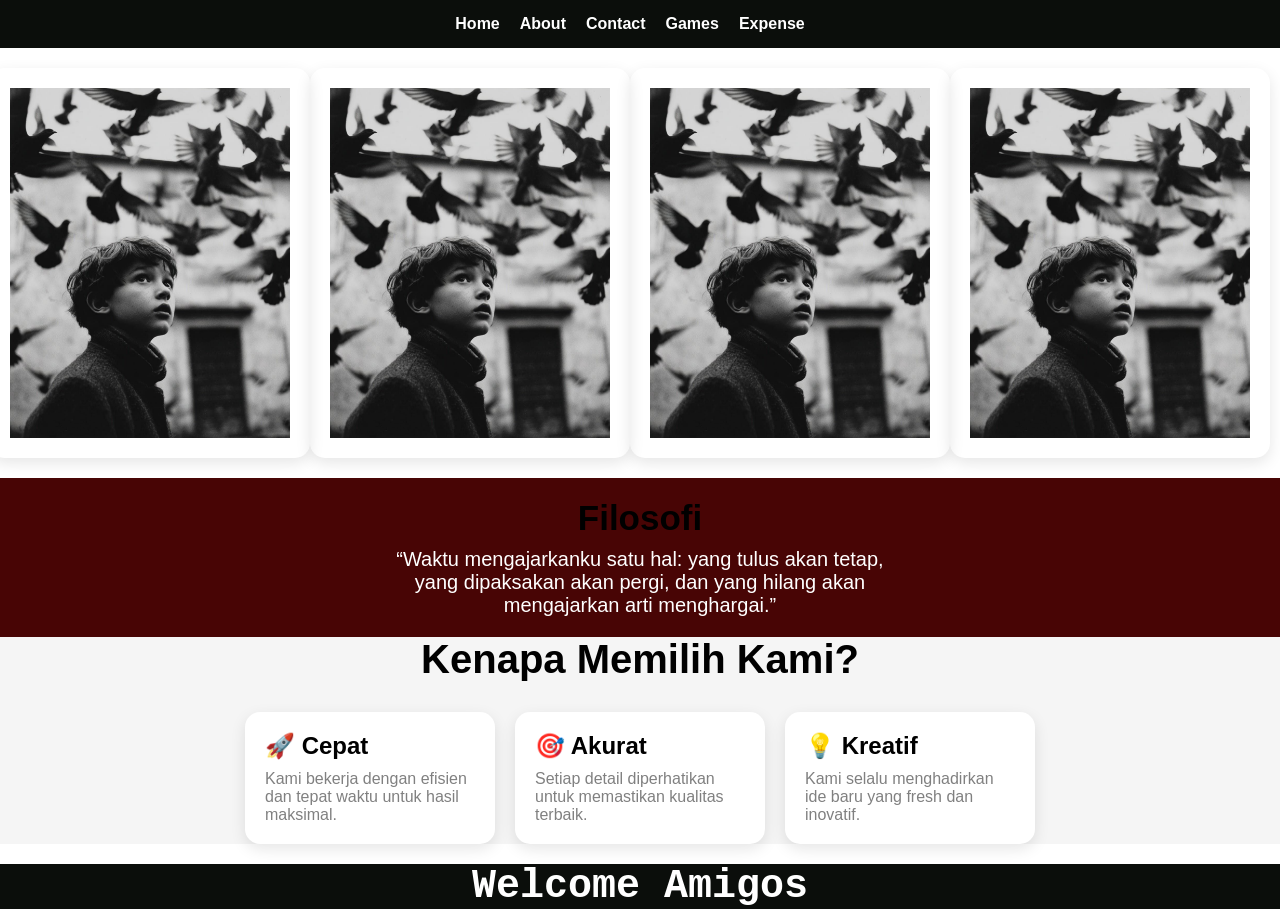
<file: index.html>
<!DOCTYPE html>
<html lang="id">
<head>
  <meta charset="UTF-8">
  <meta name="viewport" content="width=device-width, initial-scale=1.0">
  <title>OKA REV 1</title>
  <link rel="stylesheet" href="style.css">
</head>

<body>
  <!-- NAVIGATION BAR -->
  <div class="navbar-container">
    <div class="container">
      <ul class="navbar-ul">
        <li class="navbar-li">
          <a href="#" class="a-navbar">Home</a>
        </li>
        <li class="navbar-li">
          <a href="about.html" class="a-navbar">About</a>
        </li>
        <li class="navbar-li">
          <a href="contact.html" class="a-navbar">Contact</a>
        </li>
        <li class="navbar-li">
          <a href="games.html" class="a-navbar">Games</a>
        </li>
        <li class="navbar-li">
          <a href="expense.html" class="a-navbar">Expense</a>
      </ul>
    </div>
    <!-- NAVBAR END -->

    <!-- CONTENT 1 (GAMBAR) -->
    <div class="container-content">
      <img src="Wallpaper-1.jpg" class="img-content" alt="Wallpaper 1">
      <img src="Wallpaper-1.jpg" class="img-content" alt="Wallpaper 2">
      <img src="Wallpaper-1.jpg" class="img-content" alt="Wallpaper 3">
      <img src="Wallpaper-1.jpg" class="img-content" alt="Wallpaper 4">
    </div>
    <!-- CONTENT 1 END -->

    <!-- CONTENT 2 -->
    <div class="container-content1">
      <h1>Filosofi</h1>
      <p class="p">
        <span>
          “Waktu mengajarkanku satu hal: yang tulus akan tetap, 
          yang dipaksakan akan pergi, dan yang hilang akan mengajarkan arti menghargai.”
        </span>
      </p>
    </div>
    <!-- CONTENT 2 END -->

    <!-- CONTENT 3 -->
    <div class="container-content2">
      <h1 class="title-content2">Kenapa Memilih Kami?</h1>

      <div class="card-wrapper">
        <div class="card">
          <h2>🚀 Cepat</h2>
          <p>Kami bekerja dengan efisien dan tepat waktu untuk hasil maksimal.</p>
        </div>

        <div class="card">
          <h2>🎯 Akurat</h2>
          <p>Setiap detail diperhatikan untuk memastikan kualitas terbaik.</p>
        </div>

        <div class="card">
          <h2>💡 Kreatif</h2>
          <p>Kami selalu menghadirkan ide baru yang fresh dan inovatif.</p>
        </div>
      </div>
    </div>
    <!-- CONTENT 3 END -->

    <!-- FOOTER -->
    <div class="container-footer">
      <h1 class="h1-footer">Welcome Amigos</h1>
    </div>
    <!-- FOOTER END -->

  </div>

  <!-- JAVASCRIPT -->
  <script src="data.js"></script>
</body>
</html>
</file>
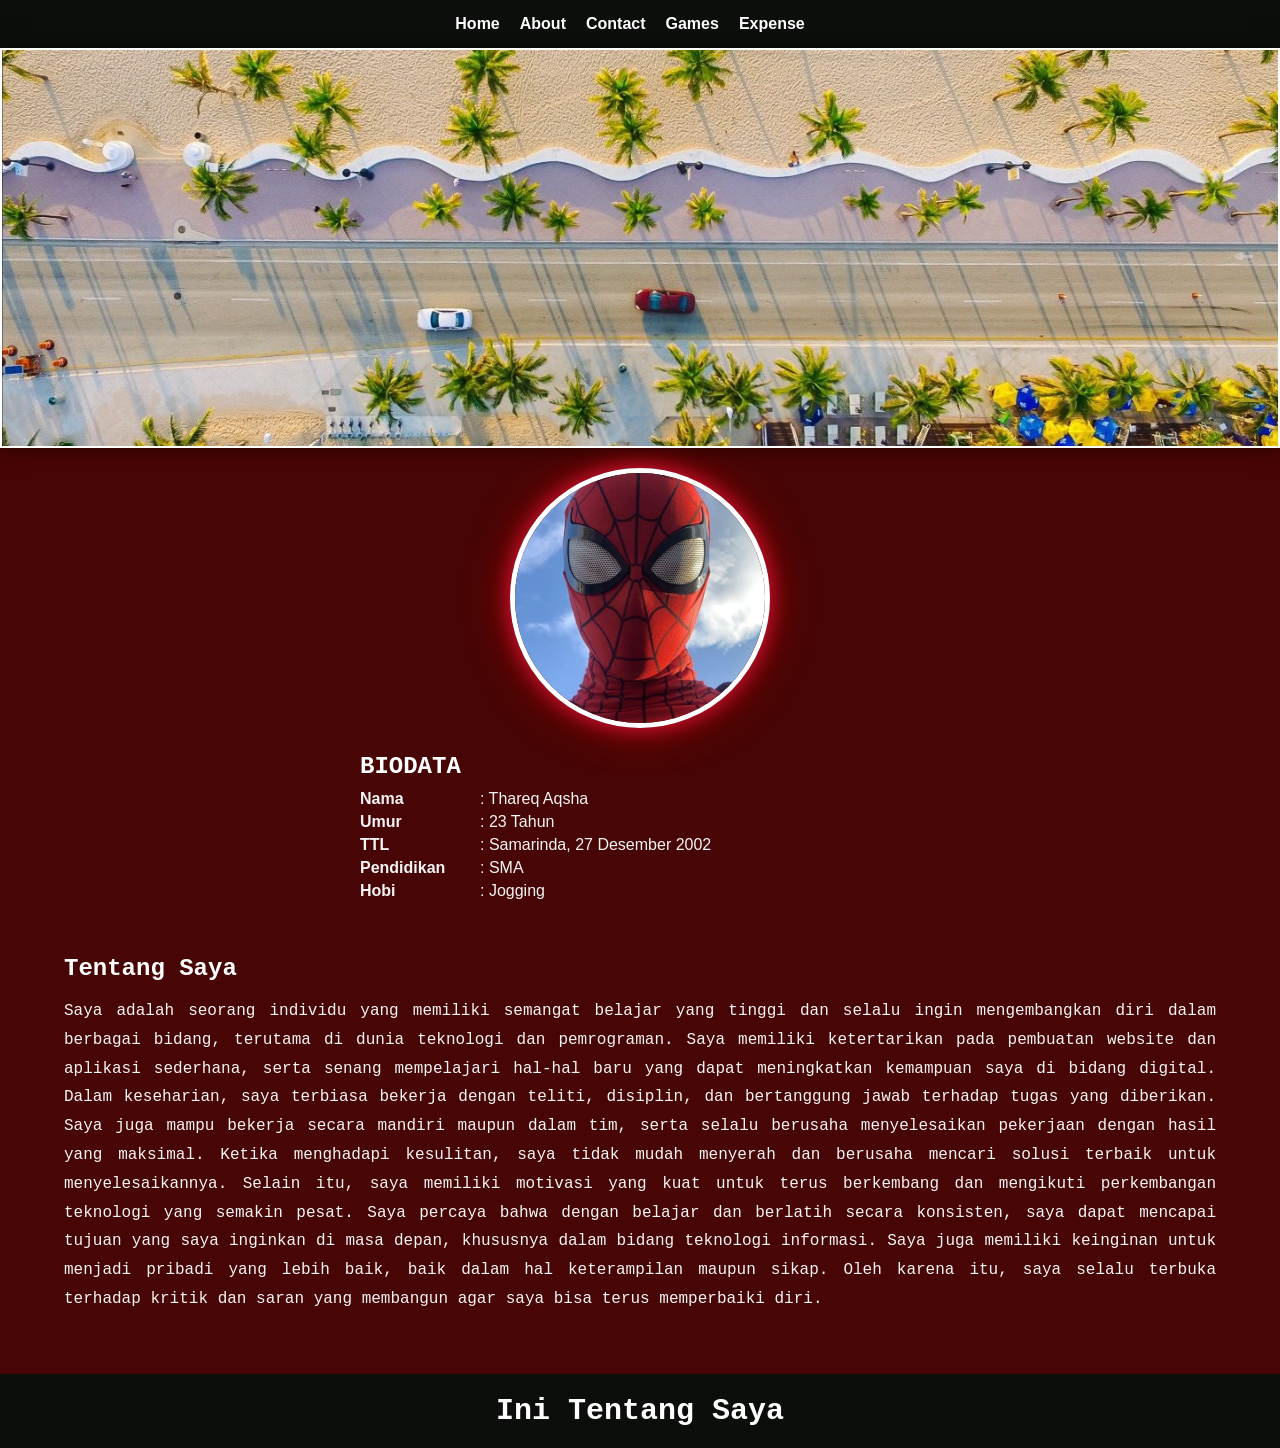
<file: about.html>
<!DOCTYPE html>
<html lang="id">
<head>
  <meta charset="UTF-8">
  <meta name="viewport" content="width=device-width, initial-scale=1.0">
  <title>About - OKA REV 1</title>
  <link rel="stylesheet" href="about.css">
</head>

<body>
  <!-- NAVBAR -->
  <div class="navbar-container">
    <div class="container">
      <ul class="navbar-ul">
        <li class="navbar-li"><a href="index.html" class="a-navbar">Home</a></li>
        <li class="navbar-li"><a href="about.html" class="a-navbar">About</a></li>
        <li class="navbar-li"><a href="contact.html" class="a-navbar">Contact</a></li>
        <li class="navbar-li"><a href="games.html" class="a-navbar">Games</a></li>
        <li class="navbar-li"><a href="expense.html" class="a-navbar">Expense</a></li>
      </ul>
    </div>
<!-- BANNER SLIDESHOW -->
<div class="slideshow-container">

  <div class="slide fade">
    <img src="Wallpaper-6.jpg" class="slide-img">
  </div>

  <div class="slide fade">
    <img src="Wallpaper-9.jpg" class="slide-img2">
  </div>

  <div class="slide fade">
    <img src="Wallpaper-12.jpg" class="slide-img3">
  </div>

</div>
    <!-- CONTENT 1 -->
    <div class="container-content">
      <div class="a-content">

        <img src="Wallpaper-7.jpg" class="img-content" alt="Foto 1">      
        <h2>BIODATA</h2>
        <p><span class="label">Nama</span><span class="value">: Thareq Aqsha</span></p>
        <p><span class="label">Umur</span><span class="value">:  23 Tahun</span></p>
        <p><span class="label">TTL</span><span class="value">: Samarinda, 27 Desember 2002</span></p>
        <p><span class="label">Pendidikan</span><span class="value">: SMA </span></p>
        <p><span class="label">Hobi</span><span class="value">: Jogging</span></p>

      </div>
    </div>

    <!-- CONTENT 2 -->
     <div class ="container-content-2">
      <div class="a-content-2">
        <h2>Tentang Saya</h2>
        <p>
          Saya adalah seorang individu yang memiliki semangat belajar yang tinggi dan selalu ingin mengembangkan diri dalam berbagai bidang, terutama di dunia teknologi dan pemrograman. Saya memiliki ketertarikan pada pembuatan website dan aplikasi sederhana, serta senang mempelajari hal-hal baru yang dapat meningkatkan kemampuan saya di bidang digital.

Dalam keseharian, saya terbiasa bekerja dengan teliti, disiplin, dan bertanggung jawab terhadap tugas yang diberikan. Saya juga mampu bekerja secara mandiri maupun dalam tim, serta selalu berusaha menyelesaikan pekerjaan dengan hasil yang maksimal. Ketika menghadapi kesulitan, saya tidak mudah menyerah dan berusaha mencari solusi terbaik untuk menyelesaikannya.

Selain itu, saya memiliki motivasi yang kuat untuk terus berkembang dan mengikuti perkembangan teknologi yang semakin pesat. Saya percaya bahwa dengan belajar dan berlatih secara konsisten, saya dapat mencapai tujuan yang saya inginkan di masa depan, khususnya dalam bidang teknologi informasi.

Saya juga memiliki keinginan untuk menjadi pribadi yang lebih baik, baik dalam hal keterampilan maupun sikap. Oleh karena itu, saya selalu terbuka terhadap kritik dan saran yang membangun agar saya bisa terus memperbaiki diri.
        </p>
       </div>
      </div>
    <!-- FOOTER -->
    <div class="container-footer">
      <h1 class="h1-footer">Ini Tentang Saya</h1>
    </div>
  </div>
  <script src="Banner_about.js"></script>
</body>
</html>
</file>
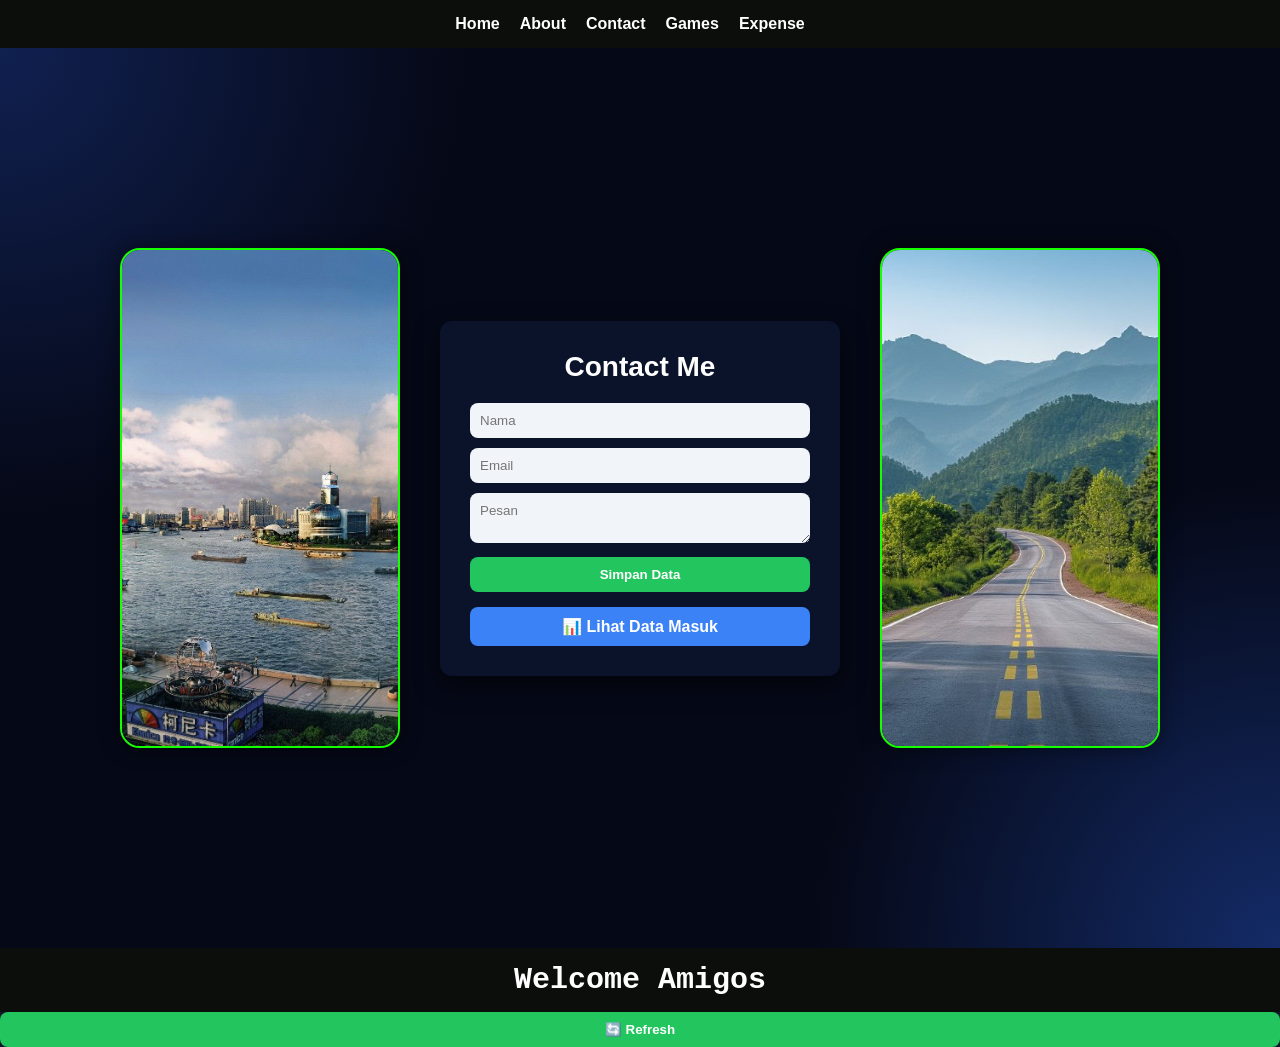
<file: contact.html>
<!DOCTYPE html>
<html lang="id">
<head>
  <meta charset="UTF-8">
  <meta name="viewport" content="width=device-width, initial-scale=1.0">
  <title>Contact - OKA</title>
  <link rel="stylesheet" href="contact.css">
</head>

<body>

  <!-- NAVBAR -->
  <div class="navbar-container">
    <div class="container">
      <ul class="navbar-ul">
        <li class="navbar-li"><a href="index.html" class="a-navbar">Home</a></li>
        <li class="navbar-li"><a href="about.html" class="a-navbar">About</a></li>
        <li class="navbar-li"><a href="contact.html" class="a-navbar">Contact</a></li>
        <li class="navbar-li"><a href="games.html" class="a-navbar">Games</a></li>
        <li class="navbar-li"><a href="expense.html" class="a-navbar">Expense</a></li>
      </ul>
    </div>
  </div>
 <!-- MAIN -->
  <div class="main-wrapper">

    <!-- SLIDE KIRI -->
    <div class="side-slideshow">

      <div class="slide fade">
        <img src="Wallpaper-9.jpg" class="side-img">
      </div>

      <div class="slide fade">
        <img src="Wallpaper-10.jpg" class="side-img">
      </div>

      <div class="slide fade">
        <img src="Wallpaper-6.jpg" class="side-img">
      </div>

    </div>

<!-- CONTENT -->
<div class="main-container">
  <div class="content-box">
    <h1 class="h1-content-box">Contact Me</h1>

    <input type="text" id="nama" placeholder="Nama">
    <div class="error" id="errorNama">Nama tidak boleh kosong</div>

    <input type="email" id="email" placeholder="Email">
    <div class="error" id="errorEmail">Email tidak boleh kosong</div>

    <textarea id="pesan" placeholder="Pesan"></textarea>
    <div class="error" id="errorPesan">Pesan tidak boleh kosong</div>
    
    <button id="btnKirim">Simpan Data</button>

    <!-- tombol ke dashboard -->
    <a href="dashboard_contact.html" class="btn-dashboard">📊 Lihat Data Masuk</a>
  </div>
</div>

<!-- SLIDE KANAN -->
    <div class="side-slideshow">

      <div class="slide2 fade">
        <img src="Wallpaper-10.jpg" class="side-img">
      </div>

      <div class="slide2 fade">
        <img src="Wallpaper-6.jpg" class="side-img">
      </div>

      <div class="slide2 fade">
        <img src="Wallpaper-9.jpg" class="side-img">
      </div>

    </div>

  </div>

  <!-- FOOTER -->
  <div class="container-footer">
    <h1 class="h1-footer">Welcome Amigos</h1>
  </div>

  <script src="contact.js"></script>
<button onclick="tampilData()">🔄 Refresh</button>
</body>
</html>
</file>
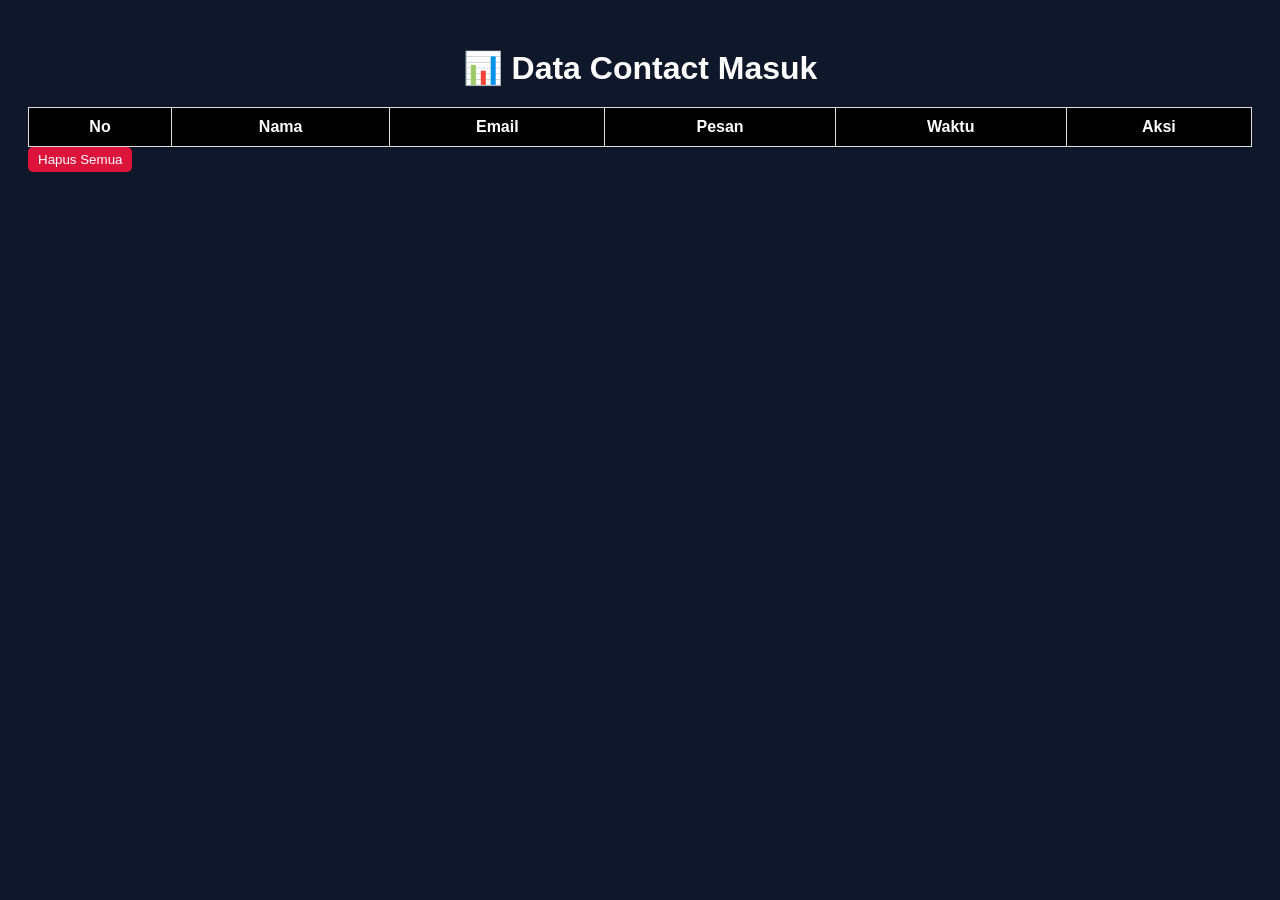
<file: dashboard_contact.html>
<!DOCTYPE html>
<html lang="id">
<head>
  <meta charset="UTF-8">
  <meta name="viewport" content="width=device-width, initial-scale=1.0">
  <title>Contact - OKA</title>

  <style>
    body{
      font-family: Arial;
      background: #0f172a;
      color: white;
      padding: 20px;
    }

    h1{
      text-align: center;
      margin-bottom: 20px;
    }

    table{
      width: 100%;
      border-collapse: collapse;
      background: white;
      color: black;
    }

    th, td{
      padding: 10px;
      border: 1px solid #ddd;
      text-align: center;
    }

    th{
      background: black;
      color: white;
    }

    button{
      padding: 5px 10px;
      background: crimson;
      color: white;
      border: none;
      border-radius: 5px;
      cursor: pointer;
    }

    button:hover{
      background: darkred;
    }
  </style>
</head>

<body>

<h1>📊 Data Contact Masuk</h1>

<table>
  <thead>
    <tr>
      <th>No</th>
      <th>Nama</th>
      <th>Email</th>
      <th>Pesan</th>
      <th>Waktu</th>
      <th>Aksi</th>
    </tr>
  </thead>

  <tbody id="table-body"></tbody>
</table>

<button onclick="hapusSemua()">Hapus Semua</button>

<script>
let data = JSON.parse(localStorage.getItem("contactData")) || [];

const tbody = document.getElementById("table-body");

function tampilData(){
  tbody.innerHTML = "";

  data.forEach((item, index) => {
    tbody.innerHTML += `
      <tr>
        <td>${index + 1}</td>
        <td>${item.nama}</td>
        <td>${item.email}</td>
        <td>${item.pesan}</td>
        <td>${item.waktu}</td>
        <td>
          <button onclick="hapus(${index})">Hapus</button>
        </td>
      </tr>
    `;
  });
}

function hapus(index){
  data.splice(index, 1);
  localStorage.setItem("contactData", JSON.stringify(data));
  tampilData();
}

function hapusSemua(){
  localStorage.removeItem("contactData");
  data = [];
  tampilData();
}

tampilData();
</script>

</body>
</html>
</file>
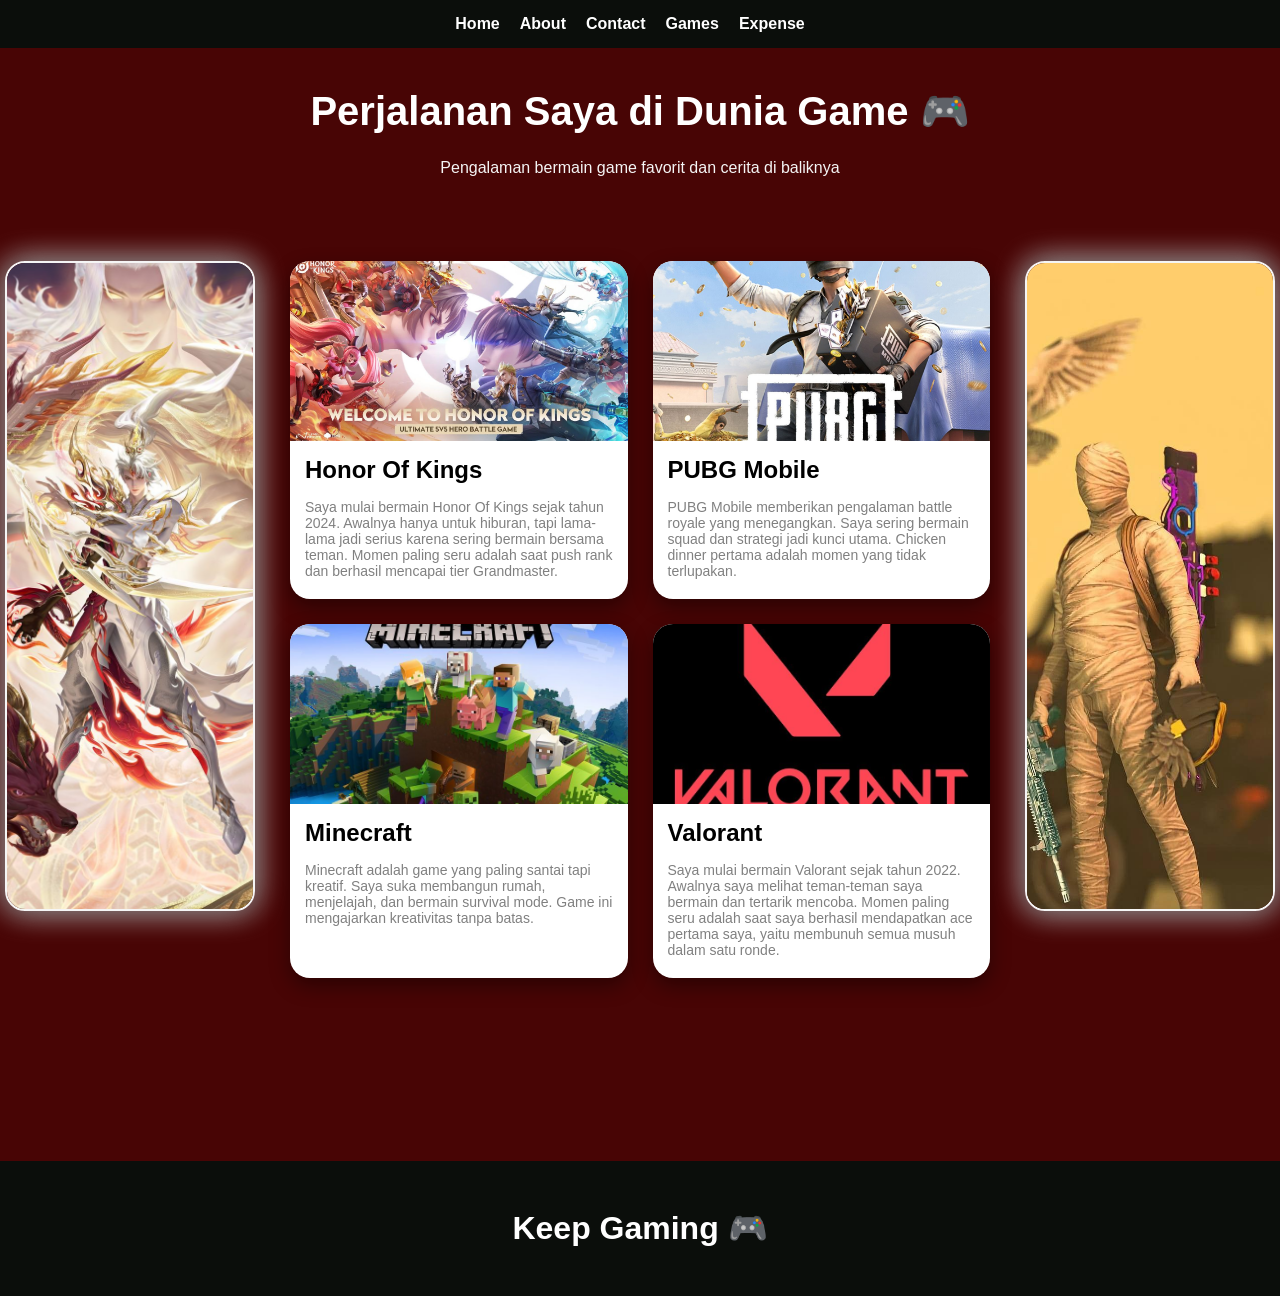
<file: games.html>
<!DOCTYPE html>
<html lang="id">
<head>
  <meta charset="UTF-8">
  <meta name="viewport" content="width=device-width, initial-scale=1.0">

  <title>Games - OKA REV 1</title>

  <link rel="stylesheet" href="games.css">
</head>

<body>

  <div class="container">

    <!-- =========================
         NAVBAR
    ========================== -->

    <div class="navbar-container">

      <ul class="navbar-ul">

        <li class="navbar-li">
          <a href="index.html" class="a-navbar">
            Home
          </a>
        </li>

        <li class="navbar-li">
          <a href="about.html" class="a-navbar">
            About
          </a>
        </li>

        <li class="navbar-li">
          <a href="contact.html" class="a-navbar">
            Contact
          </a>
        </li>

        <li class="navbar-li">
          <a href="games.html" class="a-navbar">
            Games
          </a>
        </li>

        <li class="navbar-li">
          <a href="expense.html" class="a-navbar">
            Expense
          </a>
        </li>

      </ul>

    </div>

    <!-- =========================
         HEADER
    ========================== -->

    <div class="game-header">

      <h1>
        Perjalanan Saya di Dunia Game 🎮
      </h1>

      <p>
        Pengalaman bermain game favorit dan cerita di baliknya
      </p>

    </div>

    <!-- =========================
         MAIN WRAPPER
    ========================== -->

    <div class="main-wrapper">

      <!-- =========================
           SLIDE KIRI
      ========================== -->

      <div class="side-slideshow">

        <div class="slide fade">
          <img src="Wallpaper-14.jpg" class="side-img">
        </div>

        <div class="slide fade">
          <img src="Wallpaper-15.jpg" class="side-img">
        </div>

        <div class="slide fade">
          <img src="Wallpaper-16.jpg" class="side-img">
        </div>

        <!-- TAMBAHAN -->
        <div class="slide fade">
          <img src="Wallpaper-22.jpg" class="side-img">
        </div>

      </div>

      <!-- =========================
           CONTENT
      ========================== -->

      <div class="game-content">

        <!-- GAME 1 -->

        <div class="game-card">

          <img
          src="Wallpaper-3.jpg"
          alt="Honor Of Kings"
          class="game-img">

          <h2>
            Honor Of Kings
          </h2>

          <p>
            Saya mulai bermain Honor Of Kings sejak tahun 2024.
            Awalnya hanya untuk hiburan,
            tapi lama-lama jadi serius karena sering bermain bersama teman.
            Momen paling seru adalah saat push rank dan berhasil mencapai tier Grandmaster.
          </p>

        </div>

        <!-- GAME 2 -->

        <div class="game-card">

          <img
          src="Wallpaper-4.jpg"
          alt="PUBG Mobile"
          class="game-img">

          <h2>
            PUBG Mobile
          </h2>

          <p>
            PUBG Mobile memberikan pengalaman battle royale yang menegangkan.
            Saya sering bermain squad dan strategi jadi kunci utama.
            Chicken dinner pertama adalah momen yang tidak terlupakan.
          </p>

        </div>

        <!-- GAME 3 -->

        <div class="game-card">

          <img
          src="Wallpaper-5.jpg"
          alt="Minecraft"
          class="game-img">

          <h2>
            Minecraft
          </h2>

          <p>
            Minecraft adalah game yang paling santai tapi kreatif.
            Saya suka membangun rumah, menjelajah,
            dan bermain survival mode.
            Game ini mengajarkan kreativitas tanpa batas.
          </p>

        </div>

        <!-- GAME 4 -->

        <div class="game-card">

          <img
          src="Wallpaper-20.jpg"
          alt="Valorant"
          class="game-img">

          <h2>
            Valorant
          </h2>

          <p>
            Saya mulai bermain Valorant sejak tahun 2022.
            Awalnya saya melihat teman-teman saya bermain dan tertarik mencoba.
            Momen paling seru adalah saat saya berhasil mendapatkan ace pertama saya,
            yaitu membunuh semua musuh dalam satu ronde.
          </p>

        </div>

      </div>

      <!-- =========================
           SLIDE KANAN
      ========================== -->

      <div class="side-slideshow">

        <div class="slide2 fade">
          <img src="Wallpaper-17.jpg" class="side-img">
        </div>

        <div class="slide2 fade">
          <img src="Wallpaper-18.jpg" class="side-img">
        </div>

        <div class="slide2 fade">
          <img src="Wallpaper-19.jpg" class="side-img">
        </div>

        <!-- TAMBAHAN -->
        <div class="slide2 fade">
          <img src="Wallpaper-23.jpg" class="side-img">
        </div>

      </div>

    </div>

    <!-- =========================
         FOOTER
    ========================== -->

    <div class="container-footer">

      <h1 class="h1-footer">
        Keep Gaming 🎮
      </h1>

    </div>

  </div>

  <script src="games.js"></script>

</body>
</html>
</file>
<file: style.css>
*,
html{
  margin:0;
  padding:0;
  box-sizing: border-box;
  font-family: Arial, Helvetica, sans-serif;
}
body{
  background-color: white;
 /* CONTAINER */
.navbar-container{
width: 100%;
}
/* NAVBAR */
.container{
background-color: rgb(11, 14, 11);
display: flex;
justify-content: center;
margin-bottom: 20px;
}
.navbar-ul{ 
  display: flex;
  padding: 15px;
}
.navbar-li {
  list-style-type: none;
  margin-right:20px;
}
.navbar-li:hover {
  background-color: crimson;
  padding: 10px;
  border-radius: 8px;
  transition: 0.3s;
}
.a-navbar{
  color: white;
  text-decoration: none;
  font-weight: bold;
  }
/* CONTENT 1 */
.img-content{
  width: 25%;
  height:auto;
  object-fit: cover;
  transform: translate(-10px);
  padding: 15px;
  border-radius: 15px;
  overflow: hidden;
  box-shadow: 0 5px 15px rgba(0,0,0,0.1);
  transition: 0.3s;
  display: flex;
  flex-wrap: wrap;
  gap: 20px;
  justify-content: center;
  padding: 20px;
}
.container-content{
display: flex;
justify-content: left;
align-items: left;
margin-bottom: 20px;
}

/* CONTENT 2 */
.container-content1 {
  display: flex;
  flex-direction: column;
  justify-content: center;
  align-items: center;
  background-color: rgb(72, 5, 5);
  text-align: center;
  padding: 20px;
}
.container-content1 h1 {
  font-size: 35px;
  margin-bottom: 10px;
}
.p {
  font-size: 20px;
  display: flex;
  flex-direction: row;
  color:white;
  max-width: 500px;
}
/* CONTENT 3 */
.container-content2 {
  background-color: #f5f5f5;
  margin-bottom: 20px;
}
.title-content2 {
  margin-top: auto;
  display: flex;
  justify-content: center;
  font-size: 40px;
  margin-bottom: 30px;
}
/* CARD */
.card-wrapper {
  display: flex;
  justify-content: center;
  gap: 20px;
  flex-wrap: wrap;
}
.card {
  background-color: white;
  padding: 20px;
  width: 250px;
  border-radius: 15px;
  box-shadow: 0 5px 15px rgba(0,0,0,0.1);
  transition: 0.3s;
}
.card h2 {
  margin-bottom: 10px;
}
.card p {
  color: gray;
}
/* HOVER EFFECT */
.card:hover {
  transform: translateY(-10px);
  background-color: crimson;
  color: white;
}
.card:hover p {
  color: white;
}
/* FOOTER */
.container-footer{
  background-color:rgb(11, 14, 11);
}

.h1-footer{
  font-family: 'Courier New', Courier, monospace;
  font-size: 40px;
  color: white;
  display: flex;
  justify-content: center;
  align-items: center;
  height: auto;
}
</file>
<file: about.css>
*,
html {
  margin: 0;
  padding: 0;
  box-sizing: border-box;
  font-family: Arial, sans-serif;
}

body {
  background-color: rgb(72, 5, 5);
}

/* NAVBAR */
.navbar-container {
  width: 100%;
}

.container {
  background-color: rgb(11, 14, 11);
  display: flex;
  justify-content: center;
}

.navbar-ul {
  display: flex;
  padding: 15px;
}

.navbar-li {
  list-style: none;
  margin-right: 20px;
}

.navbar-li:hover {
  background-color: crimson;
  border-radius: 8px;
  padding: 10px;
  transition: 0.3s;
}

.a-navbar {
  color: white;
  text-decoration: none;
  font-weight: bold;
}
/* SLIDESHOW */
.slideshow-container{
    width: 100%;
    height: 400px;
    position: relative;
    overflow: hidden;
    box-shadow:0 0 20px rgba(0,0,0,0.5);
    border:2px solid white;
}

.slide{
    display: none;
    width: 100%;
    height: 100%;
}

.slide-img{
    width: 100%;
    height: 100%;
    object-fit:cover;
    object-position: center;
}
.slide-img2{
    width: 100%;
    height: 100%;
    object-fit:cover;
    object-position: center;
}
.slide-img3{
    width: auto;
    height: auto;
    object-fit:fit;
    object-position: top;
}

/* efek fade */
.fade{
    animation: fade 1s;
}

@keyframes fade{
    from{
        opacity: 0.4;
    }
    to{
        opacity: 1;
    }
}
/* CONTENT 1 */
.a-content {
  max-width: 600px;
  margin: auto;
  padding: 20px;
}

.img-content {
  width: 260px;
  height: 260px;
  margin: auto;
  display: block;
  margin-bottom: 25px;

  object-fit: cover;
  object-position: center;

  border-radius: 50%;

  border: 5px solid white;

  box-shadow:
    0 0 20px crimson,
    0 0 40px rgba(255,0,0,0.5);

  transition: 0.4s ease;
}

/* EFEK HOVER */
.img-content:hover {

  transform:
    scale(1.05)
    rotate(2deg);

  box-shadow:
    0 0 30px crimson,
    0 0 60px rgba(255,0,0,0.7);
}

.a-content h2 {
  margin-bottom: 10px;
  font-family: 'Courier New', Courier, monospace;
  color: white;
}

.a-content p {
  display: flex;
  margin: 5px 0;
  color: whitesmoke;
  font-family: 'Courier New', Courier, monospace;
}

.label {
  width: 120px;
  font-weight: bold;
}

.value {
  flex: 1;
}

/* CONTENT 2 */
.container-content-2 {
  padding: 30px 0;
}

.a-content-2 h2 {
  width: 90%;
  margin: auto;
  color: white;
  font-family: 'Courier New', Courier, monospace;
  margin-bottom: 15px;
}

.a-content-2 p {
  width: 90%;
  margin: auto;
  color: whitesmoke;
  text-align: justify;
  line-height: 1.8;
  font-family: 'Courier New', Courier, monospace;
}

/* FOOTER */
.container-footer {
  background-color: rgb(11, 14, 11);
  margin-top: 30px;
  padding: 20px;
}

.h1-footer {
  font-family: 'Courier New', Courier, monospace;
  font-size: 30px;
  color: white;
  text-align: center;
}
</file>
<file: contact.css>
*,
html{
  margin: 0;
  padding: 0;
  box-sizing: border-box;
  font-family: Arial, sans-serif;
}
/* MOBILE FIX */
@media screen and (max-width: 768px){

  .main-wrapper{
    flex-direction: column;
    padding: 20px;
    gap: 20px;
  }

  .side-slideshow{
    width: 100%;
    max-width: 350px;
    height: 220px;
  }

  .content-box{
    max-width: 100%;
  }

  .navbar-ul{
    flex-wrap: wrap;
    justify-content: center;
    padding: 10px;
  }

  .navbar-li{
    margin: 5px;
    transition: 0.3s;
  }

  .a-navbar{
    font-size: 14px;
  }

  .h1-footer{
    font-size: 22px;
  }

}
body {
  min-height: 100vh;
  display: flex;
  flex-direction: column;
  background: #0f172a;
}
/* MAIN WRAPPER */
.main-wrapper{
  min-height:100vh;
  display:flex;
  justify-content:center;
  align-items:center;
  gap:40px;
  padding:40px;

  background:
  radial-gradient(circle at top left,#102050 0%,transparent 30%),
  radial-gradient(circle at bottom right,#142b67 0%,transparent 30%),
  #050816;
}

/* SLIDESHOW */
.side-slideshow{
  width:280px;
  height:500px;
  position:relative;
  overflow:hidden;
  border-radius:20px;
  box-shadow:0 0 20px rgba(0,0,0,0.5);
  border:2px solid #16ff00;
}

.slide,
.slide2{
  display:none;
  width:100%;
  height:100%;
  position:absolute;
}

.side-img{
  width:100%;
  height:100%;
  object-fit:cover;
}

/* NAVBAR */
.navbar-container {
  width: 100%;
  background-color: rgb(11, 14, 11);
}

.container {
  width: 90%;
  margin: auto;
  display: flex;
  justify-content: center;
}

.navbar-ul {
  display: flex;
  padding: 15px;
}

.navbar-li {
  list-style: none;
  margin-right: 20px;
}

.a-navbar {
  color: white;
  text-decoration: none;
  font-weight: bold;
}

.navbar-li:hover {
  background-color: crimson;
  padding: 10px;
  border-radius: 8px;
  transition: 0.3s;
}

/* CONTENT BOX */
.content-box {
  background-color: #0b132b;
  padding: 30px;
  border-radius: 12px;
  width: 100%;
  max-width: 400px;
  box-shadow: 0 10px 25px rgba(0,0,0,0.5);
}

/* TITLE */
.h1-content-box {
  color: white;
  font-size: 28px;
  margin-bottom: 20px;
  text-align: center;
}

/* INPUT */
input, textarea {
  width: 100%;
  padding: 10px;
  border-radius: 8px;
  border: none;
  outline: none;
  margin-bottom: 10px;
  background-color: #f1f5f9;
}

/* BUTTON */
button {
  width: 100%;
  padding: 10px;
  background: #22c55e;
  border: none;
  border-radius: 8px;
  color: white;
  font-weight: bold;
  cursor: pointer;
  transition: 0.3s;
}

button:hover {
  background: #16a34a;
}

/* ERROR */
.error {
  color: #f87171;
  font-size: 12px;
  display: none;
  margin-bottom: 10px;
}
.btn-dashboard{
  display: block;
  margin-top: 15px;
  text-align: center;
  background: #3b82f6;
  padding: 10px;
  border-radius: 8px;
  color: white;
  text-decoration: none;
  font-weight: bold;
}

.btn-dashboard:hover{
  background: #2563eb;
}

/* FOOTER */
.container-footer{
  width: 100%;
  background-color: rgb(11, 14, 11);
  padding: 15px;
  margin-top: auto; /* ini kunci */
}

.h1-footer{
  font-family: 'Courier New', Courier, monospace;
  font-size: 30px;
  color: white;
  text-align: center;
}
</file>
<file: games.css>
*,
html {
  margin: 0;
  padding: 0;
  box-sizing: border-box;
  font-family: Arial, sans-serif;
}

/* BODY */
body {
  background-color: rgb(72, 5, 5);
  overflow-x: hidden;
}

/* MAIN WRAPPER */
.main-wrapper {
  width: 100%;
  max-width: 1700px;

  margin: auto;

  min-height: 100vh;

  display: grid;

  grid-template-columns:
    minmax(250px,280px)
    minmax(700px,1fr)
    minmax(250px,280px);

  gap: 35px;

  justify-content: center;

  align-items: start;

  padding: 40px 30px;
}

/* SLIDESHOW */
.side-slideshow {

  width: 100%;
  height: 650px;

  position: sticky;
  top: 20px;

  overflow: hidden;

  border-radius: 20px;

  border: 2px solid whitesmoke;

  box-shadow:
    0 0 25px rgba(0,0,0,0.5),
    0 0 30px whitesmoke;

  aspect-ratio: 9/16;
}

.slide,
.slide2 {
  display: none;
  width: 100%;
  height: 100%;
  position: absolute;
}

.side-img {
  width: 100%;
  height: 100%;
  object-fit: cover;
  display: block;
}

/* CONTAINER */
.container {
  width: 100%;
}

/* NAVBAR */
.navbar-container {
  display: flex;
  justify-content: center;
  background-color: rgb(11, 14, 11);
}

.navbar-ul {
  display: flex;
  padding: 15px;
}

.navbar-li {
  list-style: none;
  margin-right: 20px;
  transition: 0.3s;
}

.a-navbar {
  color: white;
  text-decoration: none;
  font-weight: bold;
}

.navbar-li:hover {
  background-color: crimson;
  padding: 10px;
  border-radius: 8px;
}

/* HEADER */
.game-header {
  text-align: center;
  padding: 40px 20px;
}

.game-header h1 {
  font-size: 40px;
  margin-bottom: 10px;
  color: white;
}

.game-header p {
  color: whitesmoke;
  margin-top: 20px;
  line-height: 1.6;
}

/* CONTENT */
.game-content {

  width: 100%;

  display: grid;

  grid-template-columns:
    repeat(auto-fit,minmax(280px,1fr));

  gap: 25px;

  align-content: start;
}

/* CARD */
.game-card {

  background:
    rgba(255,255,255,0.08);

  backdrop-filter: blur(10px);

  border-radius: 20px;

  overflow: hidden;

  transition: 0.3s;

  box-shadow:
    0 8px 20px rgba(0,0,0,0.4);

  background-color: white;
}

.game-card:hover {

  transform:
    translateY(-10px)
    scale(1.02);
}

/* IMAGE */
.game-img {
  width: 100%;
  height: 180px;
  object-fit: cover;
  display: block;
}

/* TEXT */
.game-card h2 {
  padding: 15px;
}

.game-card p {
  padding: 0 15px 20px;
  color: gray;
  font-size: 14px;
}

/* FOOTER */
.container-footer {
  margin-top: 40px;
  background-color: rgb(11, 14, 11);
  height: 15vh;
  display: flex;
  justify-content: center;
  align-items: center;
}

.h1-footer {
  color: white;
}

/* ================================= */
/* RESPONSIVE MOBILE */
/* ================================= */

@media screen and (max-width: 768px){

  .main-wrapper{
    display: flex;
    flex-direction: column;
    width: 100%;
    padding: 15px;
    gap: 20px;
  }

  /* slideshow */
  .side-slideshow{
    position: relative;
    top: 0;
    width: 100%;
    max-width: 100%;
    height: 200px;
    margin: auto;
  }

  /* navbar */
  .navbar-ul{
    flex-wrap: wrap;
    justify-content: center;
    gap: 10px;
    padding: 10px;
  }

  .navbar-li{
    margin-right: 0;
  }

  .a-navbar{
    font-size: 14px;
  }

  /* header */
  .game-header{
    padding: 20px 10px;
  }

  .game-header h1{
    font-size: 28px;
  }

  .game-header p{
    font-size: 14px;
  }

  /* content */
  .game-content{
    display: flex;
    flex-direction: column;
    width: 100%;
    gap: 20px;
  }

  /* card */
  .game-card{
    width: 100%;
  }

  .game-img{
    height: 200px;
  }

  /* footer */
  .container-footer{
    height: auto;
    padding: 20px;
  }

  .h1-footer{
    font-size: 22px;
    text-align: center;
  }

}
</file>
